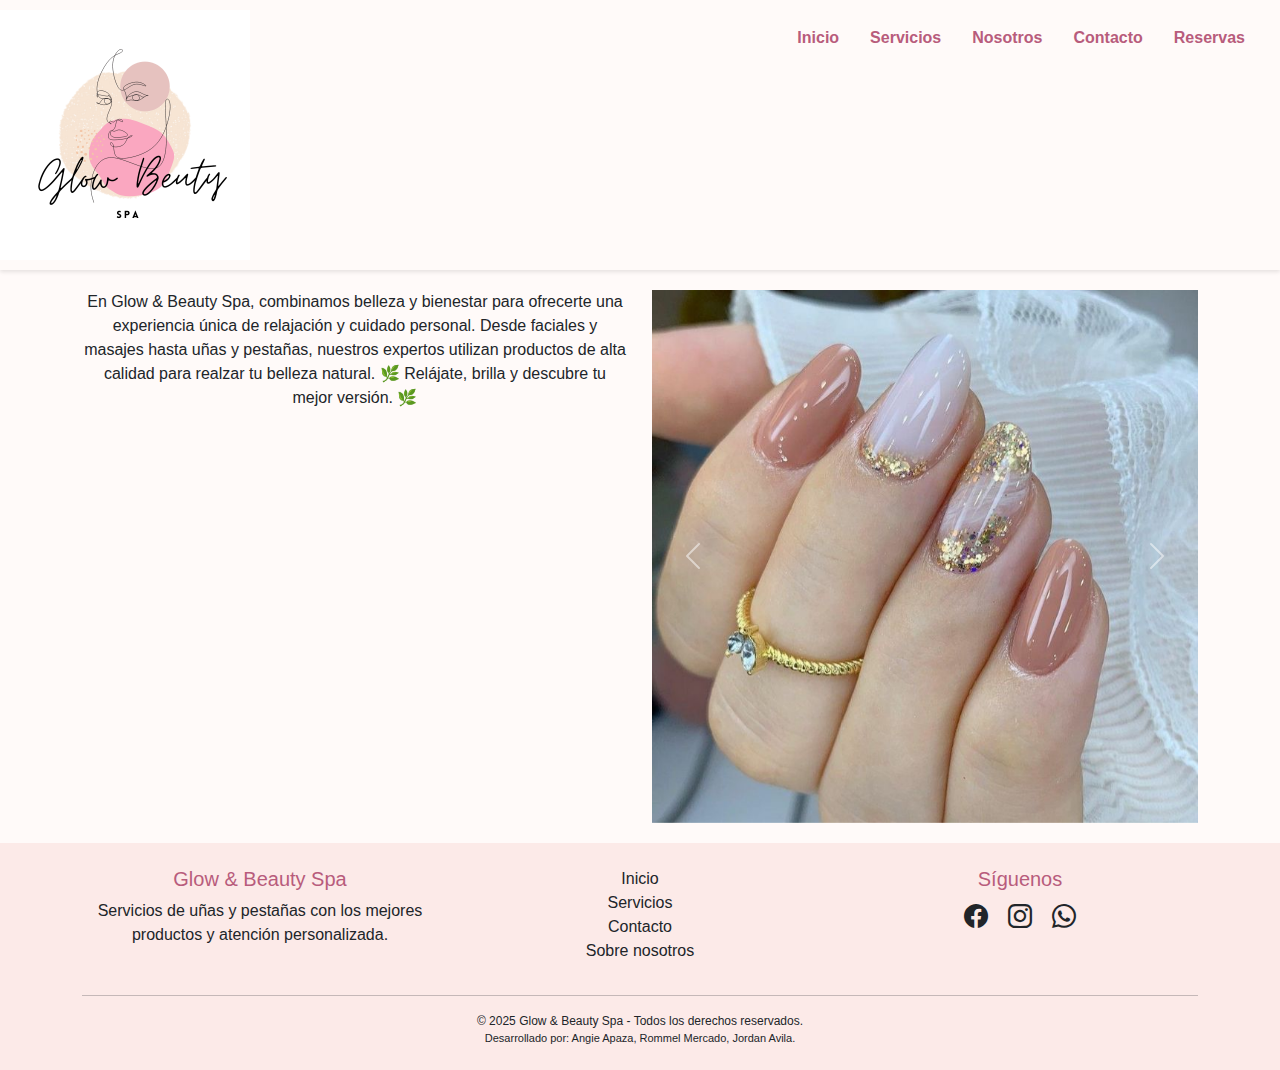
<file: index.html>
<!DOCTYPE html>
<html lang="en">

<head>
  <meta charset="UTF-8" />
  <meta name="viewport" content="width=device-width, initial-scale=1.0" />
  <title>Glow & Beauty Spa</title>
  <link href="./library/boostrap/bootstrap.min.css" rel="stylesheet" />
  <link rel="stylesheet" href="css/style.css" />
</head>

<body>
  <header>
    <div class="col-12">
      <div class="row">
        <div class="col-4"><img src="img/logotipo2.png" width="250px" /></div>
        <div class="col-8">
          <!-- Navbar -->
          <nav class="navbar navbar-expand-lg">
            <div class="container">
              <button class="navbar-toggler" type="button" data-bs-toggle="collapse" data-bs-target="#navbarNav">
                <span class="navbar-toggler-icon"></span>
              </button>
              <div class="collapse navbar-collapse" id="navbarNav">
                <ul class="navbar-nav ms-auto">
                  <li class="nav-item">
                    <a class="nav-link" href="index.html">Inicio</a>
                  </li>
                  <li class="nav-item">
                    <a class="nav-link" href="servicios.html">Servicios</a>
                  </li>
                  <li class="nav-item">
                    <a class="nav-link" href="nosotros.html">Nosotros</a>
                  </li>
                  <li class="nav-item">
                    <a class="nav-link" href="contacto.html">Contacto</a>
                  </li>
                  <li class="nav-item">
                    <a class="nav-link" href="reservas.html">Reservas</a>
                  </li>
                </ul>
              </div>
            </div>
          </nav>
        </div>
      </div>
    </div>
  </header>

  <div class="container text-center" id="main">
    <div class="row justify-content-end">
      <div class="col-6">
        En Glow & Beauty Spa, combinamos belleza y bienestar para ofrecerte
        una experiencia única de relajación y cuidado personal. Desde faciales
        y masajes hasta uñas y pestañas, nuestros expertos utilizan productos
        de alta calidad para realzar tu belleza natural. 🌿 Relájate, brilla y
        descubre tu mejor versión. 🌿
      </div>
      <div class="col-6">
        <div id="carouselExample" class="carousel slide" data-bs-ride="carousel">
          <div class="carousel-inner">
            <div class="carousel-item active">
              <img src="img/uñas.jpg" class="d-block w-100 img-fluid" alt="Imagen 1" />
            </div>
            <div class="carousel-item">
              <img src="img/mascarilla.jpg" class="d-block w-100 img-fluid" alt="Imagen 2" />
            </div>
            <div class="carousel-item">
              <img src="img/spa.jpg" class="d-block w-100 img-fluid" alt="Imagen 3" />
            </div>
          </div>
          <button class="carousel-control-prev" type="button" data-bs-target="#carouselExample" data-bs-slide="prev">
            <span class="carousel-control-prev-icon" aria-hidden="true"></span>
            <span class="visually-hidden">Anterior</span>
          </button>
          <button class="carousel-control-next" type="button" data-bs-target="#carouselExample" data-bs-slide="next">
            <span class="carousel-control-next-icon" aria-hidden="true"></span>
            <span class="visually-hidden">Siguiente</span>
          </button>
        </div>
      </div>
    </div>
  </div>

  <footer class="text-dark py-4 footer2">
    <div class="container text-center">
      <div class="row">
        <!-- Sección 1: Información de la empresa -->
        <div class="col-md-4">
          <h5>Glow & Beauty Spa</h5>
          <p>
            Servicios de uñas y pestañas con los mejores productos y atención
            personalizada.
          </p>
        </div>

        <!-- Sección 2: Enlaces rápidos -->
        <div class="col-md-4">
          <ul class="list-unstyled">
            <li>
              <a href="./index.html" class="text-dark text-decoration-none">Inicio</a>
            </li>
            <li>
              <a href="./servicios.html" class="text-dark text-decoration-none">Servicios</a>
            </li>
            <li>
              <a href="./contacto.html" class="text-dark text-decoration-none">Contacto</a>
            </li>
            <li>
              <a href="./nosotros.html" class="text-dark text-decoration-none">Sobre nosotros</a>
            </li>
          </ul>
        </div>

        <!-- Sección 3: Redes sociales -->
        <div class="col-md-4">
          <h5>Síguenos</h5>
          <a href="#" class="text-dark me-3"><i class="bi bi-facebook"></i></a>
          <a href="#" class="text-dark me-3"><i class="bi bi-instagram"></i></a>
          <a href="#" class="text-dark"><i class="bi bi-whatsapp"></i></a>
        </div>
      </div>

      <hr class="my-3 text-dark" />

      <p class="mb-0 texto-info">
        &copy; 2025 Glow & Beauty Spa - Todos los derechos reservados.
      </p>
      <p class="mb-0 texto-developer">
        Desarrollado por: Angie Apaza, Rommel Mercado, Jordan Avila.
      </p>
    </div>
  </footer>

  <!-- Bootstrap Icons (si usas íconos de redes sociales) -->
  <link rel="stylesheet" href="https://cdn.jsdelivr.net/npm/bootstrap-icons/font/bootstrap-icons.css" />
</body>
<script src="./library/boostrap/bootstrap.bundle.min.js"></script>
<script src="./library/boostrap/bootstrap.min.js"></script>

</html>
</file>
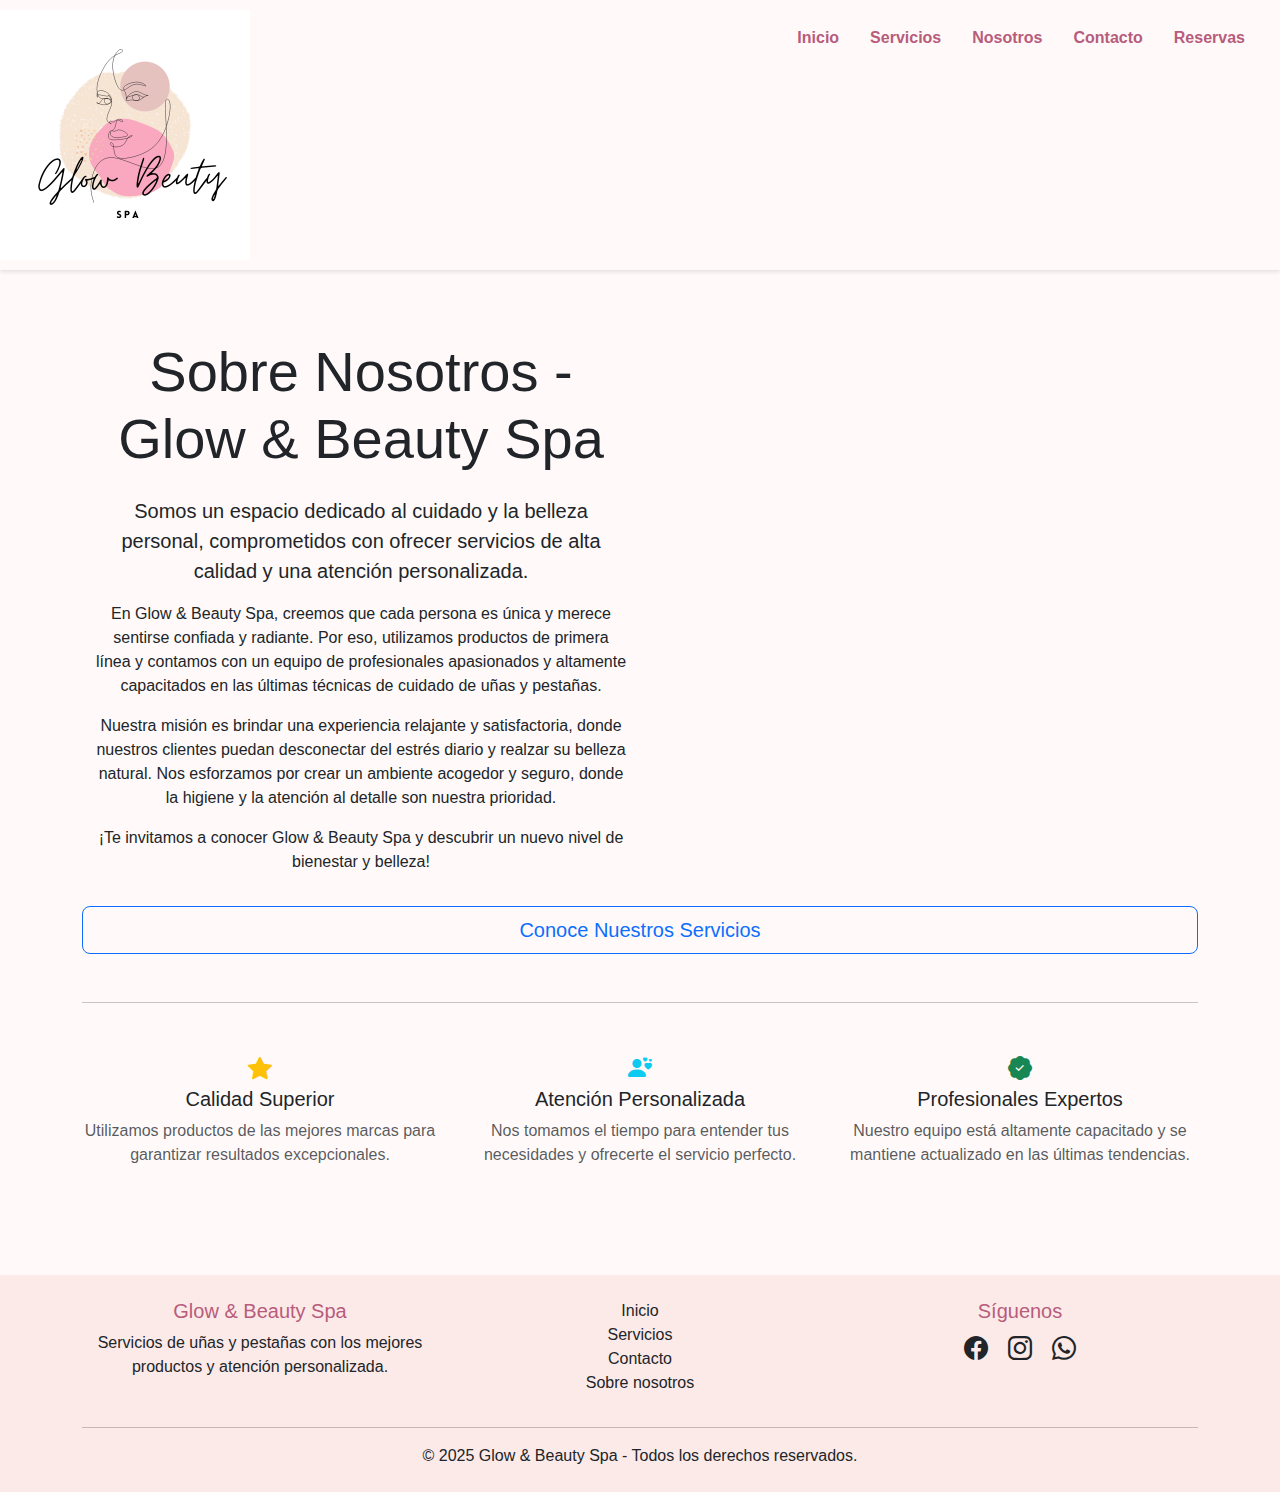
<file: nosotros.html>
<!DOCTYPE html>
<html lang="en">
  <head>
    <meta charset="UTF-8" />
    <meta name="viewport" content="width=device-width, initial-scale=1.0" />
    <title>Glow & Beauty Spa</title>
    <link href="./library/boostrap/bootstrap.min.css" rel="stylesheet" />
    <link rel="stylesheet" href="css/style.css" />
  </head>

  <body>
    <header>
      <div class="col-12">
        <div class="row">
          <div class="col-4"><img src="img/logotipo2.png" width="250px" /></div>
          <div class="col-8">
            <!-- Navbar -->
            <nav class="navbar navbar-expand-lg">
              <div class="container">
                <button
                  class="navbar-toggler"
                  type="button"
                  data-bs-toggle="collapse"
                  data-bs-target="#navbarNav"
                >
                  <span class="navbar-toggler-icon"></span>
                </button>
                <div class="collapse navbar-collapse" id="navbarNav">
                  <ul class="navbar-nav ms-auto">
                    <li class="nav-item">
                      <a class="nav-link" href="index.html">Inicio</a>
                    </li>
                    <li class="nav-item">
                      <a class="nav-link" href="servicios.html">Servicios</a>
                    </li>
                    <li class="nav-item">
                      <a class="nav-link" href="nosotros.html">Nosotros</a>
                    </li>
                    <li class="nav-item">
                      <a class="nav-link" href="contacto.html">Contacto</a>
                    </li>
                    <li class="nav-item">
                      <a class="nav-link" href="reservas.html">Reservas</a>
                    </li>
                  </ul>
                </div>
              </div>
            </nav>
          </div>
        </div>
      </div>
    </header>

    <div class="container text-center" id="main">
      <section id="nosotros" class="py-5">
        <div class="container">
          <div class="row align-items-center">
            <div class="col-md-6">
              <h2 class="display-4 mb-4">Sobre Nosotros - Glow & Beauty Spa</h2>
              <p class="lead">
                Somos un espacio dedicado al cuidado y la belleza personal, comprometidos
                con ofrecer servicios de alta calidad y una atención personalizada.
              </p>
              <p>
                En Glow & Beauty Spa, creemos que cada persona es única y merece sentirse
                confiada y radiante. Por eso, utilizamos productos de primera línea y
                contamos con un equipo de profesionales apasionados y altamente
                capacitados en las últimas técnicas de cuidado de uñas y pestañas.
              </p>
              <p>
                Nuestra misión es brindar una experiencia relajante y satisfactoria,
                donde nuestros clientes puedan desconectar del estrés diario y realzar
                su belleza natural. Nos esforzamos por crear un ambiente acogedor y
                seguro, donde la higiene y la atención al detalle son nuestra prioridad.
              </p>
              <p>
                ¡Te invitamos a conocer Glow & Beauty Spa y descubrir un nuevo nivel de
                bienestar y belleza!
              </p>
  
              <!--<div class="d-flex justify-content-center justify-content-md-start">
            <a href="#servicios" class="btn btn-outline-primary btn-lg mt-3">
              Conoce Nuestros Servicios
            </a>
          </div>-->
          
        </div>
              <a href="./servicios.html" class="btn btn-outline-primary btn-lg mt-3">
                Conoce Nuestros Servicios
              </a>
            </div>
  
          </div>
      
          <hr class="my-5" />
      
          <div class="row text-center">
            <div class="col-md-4 mb-4">
              <i class="bi bi-star-fill text-warning fa-3x mb-3"></i>
              <h3 class="h5">Calidad Superior</h3>
              <p class="text-muted">
                Utilizamos productos de las mejores marcas para garantizar resultados
                excepcionales.
              </p>
            </div>
            <div class="col-md-4 mb-4">
              <i class="bi bi-person-hearts text-info fa-3x mb-3"></i>
              <h3 class="h5">Atención Personalizada</h3>
              <p class="text-muted">
                Nos tomamos el tiempo para entender tus necesidades y ofrecerte el
                servicio perfecto.
              </p>
            </div>
            <div class="col-md-4 mb-4">
              <i class="bi bi-patch-check-fill text-success fa-3x mb-3"></i>
              <h3 class="h5">Profesionales Expertos</h3>
              <p class="text-muted">
                Nuestro equipo está altamente capacitado y se mantiene actualizado en
                las últimas tendencias.
              </p>
            </div>
          </div>
        </div>
      </section>
      
      <link
        rel="stylesheet"
        href="https://cdn.jsdelivr.net/npm/bootstrap-icons@1.10.5/font/bootstrap-icons.min.css"
      />
    </div>

    <footer class="text-dark py-4 footer2">
      <div class="container text-center">
        <div class="row">
          <!-- Sección 1: Información de la empresa -->
          <div class="col-md-4">
            <h5>Glow & Beauty Spa</h5>
            <p>
              Servicios de uñas y pestañas con los mejores productos y atención
              personalizada.
            </p>
          </div>

          <!-- Sección 2: Enlaces rápidos -->
          <div class="col-md-4">
            <ul class="list-unstyled">
              <li>
                <a href="./index.html" class="text-dark text-decoration-none"
                  >Inicio</a
                >
              </li>
              <li>
                <a
                  href="./servicios.html"
                  class="text-dark text-decoration-none"
                  >Servicios</a
                >
              </li>
              <li>
                <a href="./contacto.html" class="text-dark text-decoration-none"
                  >Contacto</a
                >
              </li>
              <li>
                <a href="./nosotros.html" class="text-dark text-decoration-none"
                  >Sobre nosotros</a
                >
              </li>
            </ul>
          </div>

          <!-- Sección 3: Redes sociales -->
          <div class="col-md-4">
            <h5>Síguenos</h5>
            <a href="#" class="text-dark me-3"
              ><i class="bi bi-facebook"></i
            ></a>
            <a href="#" class="text-dark me-3"
              ><i class="bi bi-instagram"></i
            ></a>
            <a href="#" class="text-dark"><i class="bi bi-whatsapp"></i></a>
          </div>
        </div>

        <hr class="my-3 text-dark" />

        <!-- Derechos de autor -->
        <p class="mb-0">
          &copy; 2025 Glow & Beauty Spa - Todos los derechos reservados.
        </p>
      </div>
    </footer>


    <!-- Bootstrap Icons (si usas íconos de redes sociales) -->
    <link
      rel="stylesheet"
      href="https://cdn.jsdelivr.net/npm/bootstrap-icons/font/bootstrap-icons.css"
    />
  </body>
  <script src="./library/boostrap/bootstrap.bundle.min.js"></script>
  <script src="./library/boostrap/bootstrap.min.js"></script>
</html>
</file>
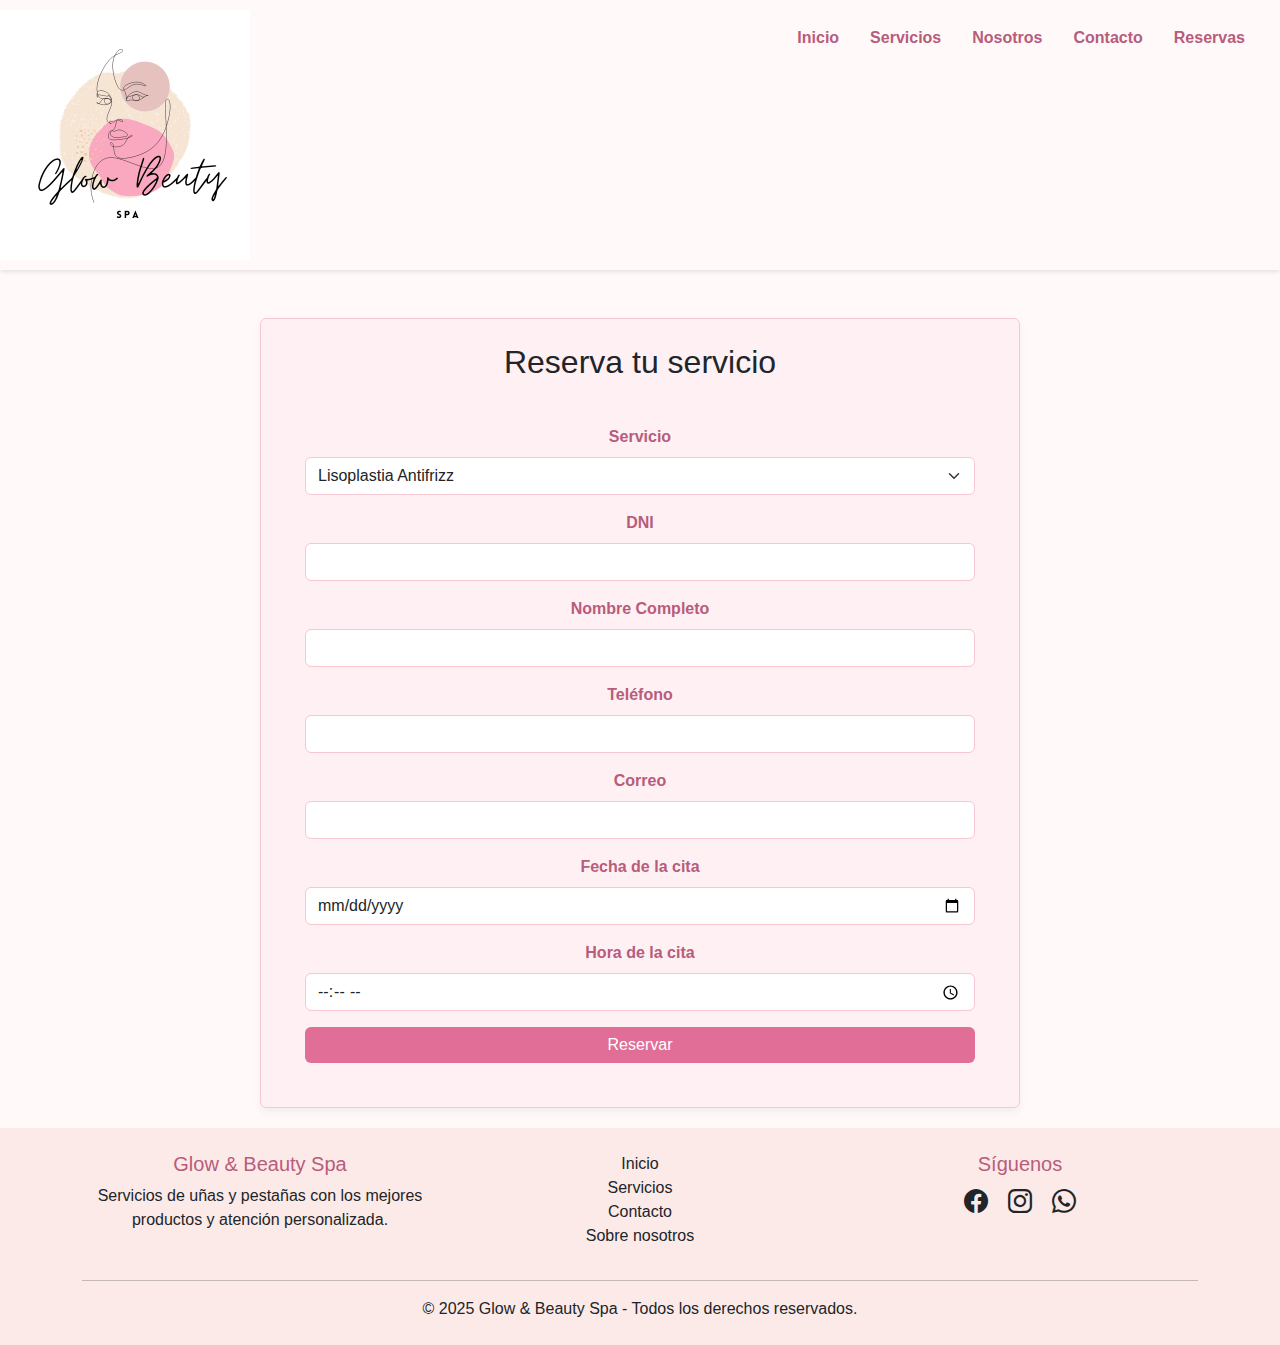
<file: reservas.html>
<!DOCTYPE html>
<html lang="en">
  <head>
    <meta charset="UTF-8" />
    <meta name="viewport" content="width=device-width, initial-scale=1.0" />
    <title>Glow & Beauty Spa</title>
    <link href="library/boostrap/bootstrap.min.css" rel="stylesheet" />
    <link rel="stylesheet" href="css/style.css" />
  </head>

  <body>
    <header>
      <div class="col-12">
        <div class="row">
          <div class="col-4"><img src="img/logotipo2.png" width="250px" /></div>
          <div class="col-8">
            <!-- Navbar -->
            <nav class="navbar navbar-expand-lg">
              <div class="container">
                <button
                  class="navbar-toggler"
                  type="button"
                  data-bs-toggle="collapse"
                  data-bs-target="#navbarNav"
                >
                  <span class="navbar-toggler-icon"></span>
                </button>
                <div class="collapse navbar-collapse" id="navbarNav">
                  <ul class="navbar-nav ms-auto">
                    <li class="nav-item">
                      <a class="nav-link" href="index.html">Inicio</a>
                    </li>
                    <li class="nav-item">
                      <a class="nav-link" href="servicios.html">Servicios</a>
                    </li>
                    <li class="nav-item">
                      <a class="nav-link" href="nosotros.html">Nosotros</a>
                    </li>
                    <li class="nav-item">
                      <a class="nav-link" href="contacto.html">Contacto</a>
                    </li>
                    <li class="nav-item">
                      <a class="nav-link" href="reservas.html">Reservas</a>
                    </li>
                  </ul>
                </div>
              </div>
            </nav>
          </div>
        </div>
      </div>
    </header>

    <div class="container text-center" id="main">
      <div class="row justify-content-center mt-5">
        <div class="col-md-8 p-4 tercero rounded">
          <h2 class="mb-4">Reserva tu servicio</h2>
          <form id="reservaForm">
            <div class="mb-3">
              <label for="servicio" class="form-label">Servicio</label>
              <select class="form-select" id="servicios" required>
                <option value="" selected disabled>
                  Selecciona un servicio
                </option>
                <option value="Manicure">Manicure</option>
                <option value="Pedicure">Pedicure</option>
                <option value="Pestañas">Pestañas</option>
                <option value="Limpieza Facial">Limpieza Facial</option>
              </select>
            </div>

            <div class="mb-3">
              <label for="dni" class="form-label">DNI</label>
              <input
                type="text"
                class="form-control"
                id="dni"
                maxlength="8"
                required
              />
            </div>

            <div class="mb-3">
              <label for="nombre" class="form-label">Nombre Completo</label>
              <input type="text" class="form-control" id="nombre" required />
            </div>

            <div class="mb-3">
              <label for="telefono" class="form-label">Teléfono</label>
              <input type="tel" class="form-control" id="telefono" required />
            </div>

            <div class="mb-3">
              <label for="correo" class="form-label">Correo</label>
              <input type="email" class="form-control" id="correo" required />
            </div>

            <div class="mb-3">
              <label for="fecha" class="form-label">Fecha de la cita</label>
              <input type="date" class="form-control" id="fecha" required />
            </div>

            <div class="mb-3">
              <label for="hora" class="form-label">Hora de la cita</label>
              <input type="time" class="form-control" id="hora" required />
            </div>

            <button type="submit" class="btn primario text-white w-100">
              Reservar
            </button>
          </form>
        </div>
      </div>
    </div>

    <footer class="text-dark py-4 footer2">
      <div class="container text-center">
        <div class="row">
          <!-- Sección 1: Información de la empresa -->
          <div class="col-md-4">
            <h5>Glow & Beauty Spa</h5>
            <p>
              Servicios de uñas y pestañas con los mejores productos y atención
              personalizada.
            </p>
          </div>

          <!-- Sección 2: Enlaces rápidos -->
          <div class="col-md-4">
            <ul class="list-unstyled">
              <li>
                <a href="./index.html" class="text-dark text-decoration-none"
                  >Inicio</a
                >
              </li>
              <li>
                <a
                  href="./servicios.html"
                  class="text-dark text-decoration-none"
                  >Servicios</a
                >
              </li>
              <li>
                <a href="./contacto.html" class="text-dark text-decoration-none"
                  >Contacto</a
                >
              </li>
              <li>
                <a href="./nosotros.html" class="text-dark text-decoration-none"
                  >Sobre nosotros</a
                >
              </li>
            </ul>
          </div>

          <!-- Sección 3: Redes sociales -->
          <div class="col-md-4">
            <h5>Síguenos</h5>
            <a href="#" class="text-dark me-3"
              ><i class="bi bi-facebook"></i
            ></a>
            <a href="#" class="text-dark me-3"
              ><i class="bi bi-instagram"></i
            ></a>
            <a href="#" class="text-dark"><i class="bi bi-whatsapp"></i></a>
          </div>
        </div>

        <hr class="my-3 text-dark" />

        <!-- Derechos de autor -->
        <p class="mb-0">
          &copy; 2025 Glow & Beauty Spa - Todos los derechos reservados.
        </p>
      </div>
    </footer>

    <!-- Bootstrap Icons (si usas íconos de redes sociales) -->
    <link
      rel="stylesheet"
      href="https://cdn.jsdelivr.net/npm/bootstrap-icons/font/bootstrap-icons.css"
    />
  </body>
  <script src="library/boostrap/bootstrap.min.js"></script>
  <script src="library/boostrap/bootstrap.bundle.min.js"></script>
  <script type="module" src="js/servicios.js"></script>

  <script type="module" src="js/reservas.js"></script>
</html>
</file>
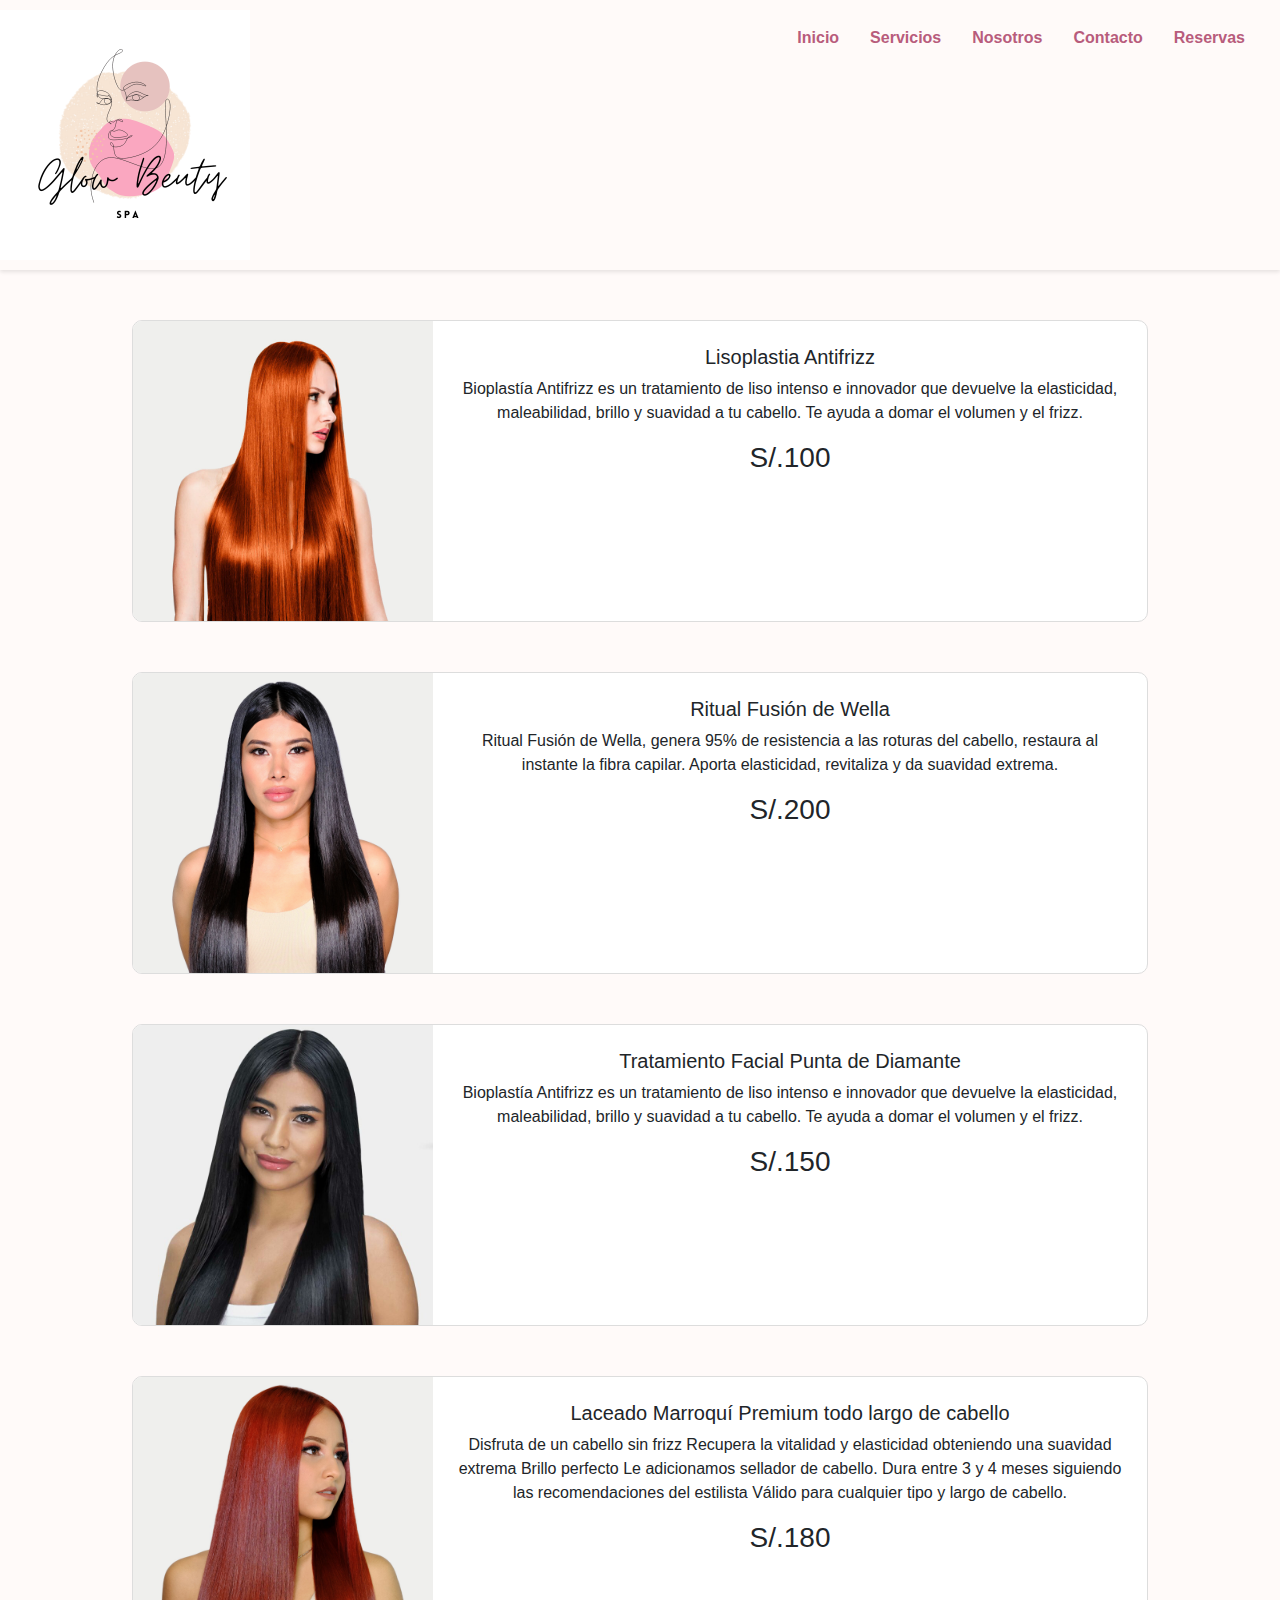
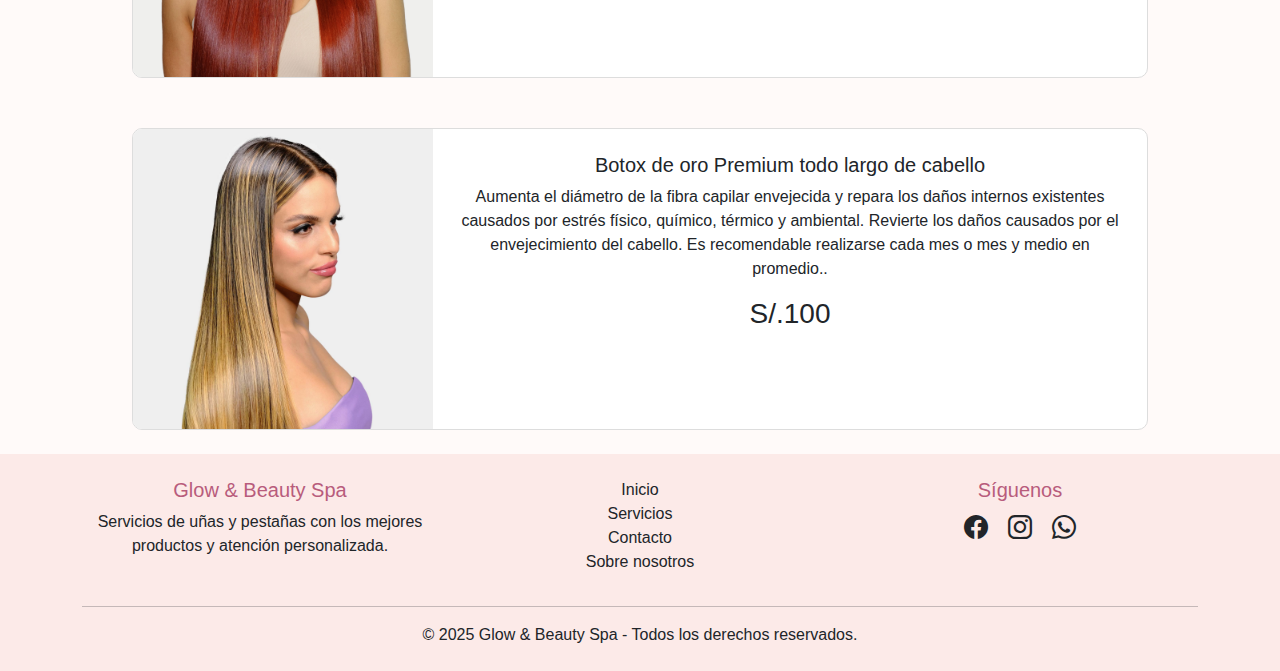
<file: servicios.html>
<!DOCTYPE html>
<html lang="en">
  <head>
    <meta charset="UTF-8" />
    <meta name="viewport" content="width=device-width, initial-scale=1.0" />
    <title>Glow & Beauty Spa</title>
    <link href="./library/boostrap/bootstrap.min.css" rel="stylesheet" />
    <link rel="stylesheet" href="css/style.css" />
  </head>

  <body>
    <header>
      <div class="col-12">
        <div class="row">
          <div class="col-4"><img src="img/logotipo2.png" width="250px" /></div>
          <div class="col-8">
            <!-- Navbar -->
            <nav class="navbar navbar-expand-lg">
              <div class="container">
                <button
                  class="navbar-toggler"
                  type="button"
                  data-bs-toggle="collapse"
                  data-bs-target="#navbarNav"
                >
                  <span class="navbar-toggler-icon"></span>
                </button>
                <div class="collapse navbar-collapse" id="navbarNav">
                  <ul class="navbar-nav ms-auto">
                    <li class="nav-item">
                      <a class="nav-link" href="index.html">Inicio</a>
                    </li>
                    <li class="nav-item">
                      <a class="nav-link" href="servicios.html">Servicios</a>
                    </li>
                    <li class="nav-item">
                      <a class="nav-link" href="nosotros.html">Nosotros</a>
                    </li>
                    <li class="nav-item">
                      <a class="nav-link" href="contacto.html">Contacto</a>
                    </li>
                    <li class="nav-item">
                      <a class="nav-link" href="reservas.html">Reservas</a>
                    </li>
                  </ul>
                </div>
              </div>
            </nav>
          </div>
        </div>
      </div>
    </header>

    <div class="container text-center">
      <div id="servicios"></div>
    </div>

    <footer class="text-dark py-4 footer2">
      <div class="container text-center">
        <div class="row">
          <!-- Sección 1: Información de la empresa -->
          <div class="col-md-4">
            <h5>Glow & Beauty Spa</h5>
            <p>
              Servicios de uñas y pestañas con los mejores productos y atención
              personalizada.
            </p>
          </div>

          <!-- Sección 2: Enlaces rápidos -->
          <div class="col-md-4">
            <ul class="list-unstyled">
              <li>
                <a href="./index.html" class="text-dark text-decoration-none"
                  >Inicio</a
                >
              </li>
              <li>
                <a
                  href="./servicios.html"
                  class="text-dark text-decoration-none"
                  >Servicios</a
                >
              </li>
              <li>
                <a href="./contacto.html" class="text-dark text-decoration-none"
                  >Contacto</a
                >
              </li>
              <li>
                <a href="./nosotros.html" class="text-dark text-decoration-none"
                  >Sobre nosotros</a
                >
              </li>
            </ul>
          </div>

          <!-- Sección 3: Redes sociales -->
          <div class="col-md-4">
            <h5>Síguenos</h5>
            <a href="#" class="text-dark me-3"
              ><i class="bi bi-facebook"></i
            ></a>
            <a href="#" class="text-dark me-3"
              ><i class="bi bi-instagram"></i
            ></a>
            <a href="#" class="text-dark"><i class="bi bi-whatsapp"></i></a>
          </div>
        </div>

        <hr class="my-3 text-dark" />

        <!-- Derechos de autor -->
        <p class="mb-0">
          &copy; 2025 Glow & Beauty Spa - Todos los derechos reservados.
        </p>
      </div>
    </footer>

    <!-- Bootstrap Icons (si usas íconos de redes sociales) -->
    <link
      rel="stylesheet"
      href="https://cdn.jsdelivr.net/npm/bootstrap-icons/font/bootstrap-icons.css"
    />
  </body>
  <script src="./library/boostrap/bootstrap.bundle.min.js"></script>
  <script src="./library/boostrap/bootstrap.min.js"></script>
  <script type="module" src="./js/servicios.js"></script>
</html>
</file>
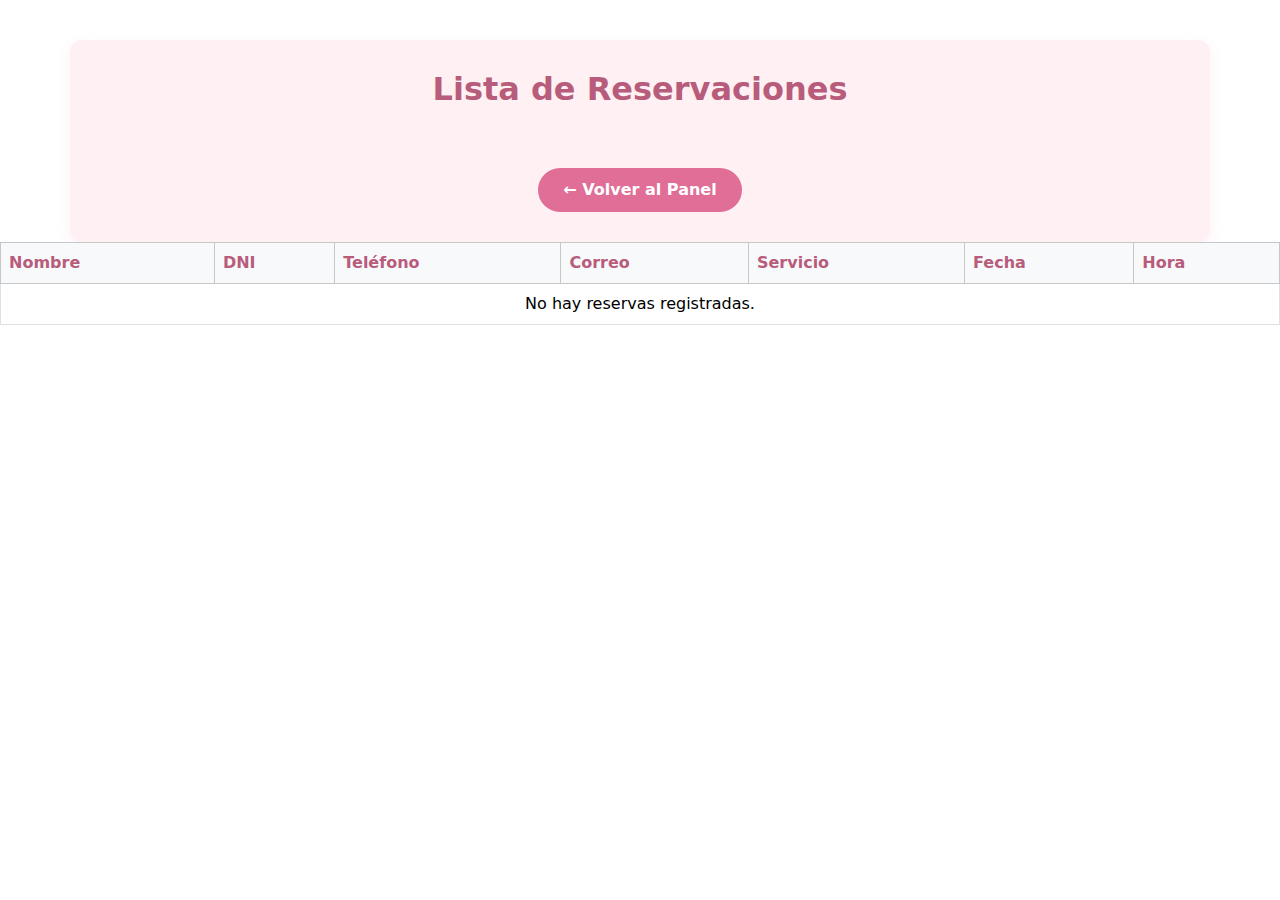
<file: admin/reservas.html>
<!DOCTYPE html>
<html lang="es">
  <head>
    <meta charset="UTF-8" />
    <title>Reservaciones</title>
    <link rel="stylesheet" href="/css/style.css" />
    <link
      href="https://cdn.jsdelivr.net/npm/bootstrap@5.3.0/dist/css/bootstrap.min.css"
      rel="stylesheet"
    />
    <style>
      .reserva-container {
        background-color: #fff0f3;
        border-radius: 12px;
        padding: 30px;
        margin-top: 40px;
        box-shadow: 0 6px 15px rgba(224, 110, 151, 0.1);
      }

      .reserva-title {
        color: #b85c7c;
        font-weight: bold;
        margin-bottom: 30px;
      }

      .table thead {
        background-color: #fceae8;
      }

      .table th {
        color: #b85c7c;
      }

      .table tbody tr:hover {
        background-color: #fff8fa;
      }

      .btn-volver {
        background-color: #e06e97;
        color: white;
        font-weight: bold;
        padding: 10px 25px;
        border-radius: 30px;
        border: none;
        transition: background-color 0.3s ease;
        margin-top: 30px;
      }

      .btn-volver:hover {
        background-color: #cc5d85;
      }

      .volver-container {
        display: flex;
        justify-content: center;
      }
    </style>
  </head>
  <body>
    <div class="container reserva-container">
      <h2 class="text-center reserva-title">Lista de Reservaciones</h2>

      <!-- Botón para volver -->
      <div class="volver-container">
        <a href="panel.html" class="btn btn-volver">← Volver al Panel</a>
      </div>
    </div>

    <div class="table-responsive">
      <table class="table table-bordered table-hover">
        <thead class="table-light">
          <tr>
            <th>Nombre</th>
            <th>DNI</th>
            <th>Teléfono</th>
            <th>Correo</th>
            <th>Servicio</th>
            <th>Fecha</th>
            <th>Hora</th>
          </tr>
        </thead>
        <tbody id="tabla-reservas">
          <!-- Las reservas se insertarán aquí -->
        </tbody>
      </table>
    </div>

    <script type="module" src="reservas.js"></script>
  </body>
</html>
</file>
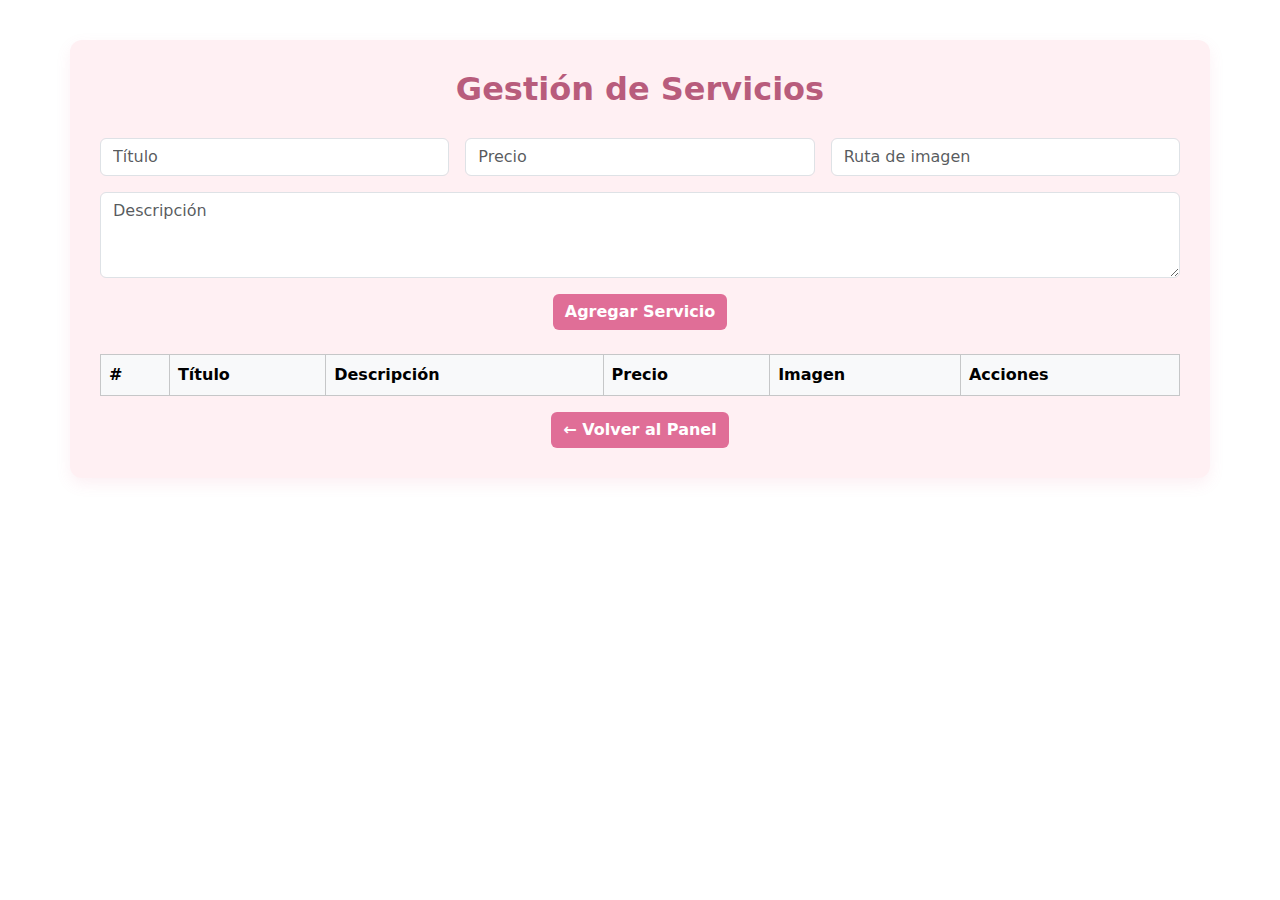
<file: admin/servicios.html>
<!DOCTYPE html>
<html lang="es">
  <head>
    <meta charset="UTF-8" />
    <title>Gestión de Servicios</title>
    <link rel="stylesheet" href="/css/style.css" />
    <link
      href="https://cdn.jsdelivr.net/npm/bootstrap@5.3.0/dist/css/bootstrap.min.css"
      rel="stylesheet"
    />
    <style>
      .servicios-container {
        background-color: #fff0f3;
        border-radius: 12px;
        padding: 30px;
        margin-top: 40px;
        box-shadow: 0 6px 15px rgba(224, 110, 151, 0.1);
      }

      .servicios-title {
        color: #b85c7c;
        font-weight: bold;
        margin-bottom: 30px;
      }

      .btn-custom {
        background-color: #e06e97;
        color: white;
        font-weight: bold;
        border: none;
      }

      .btn-custom:hover {
        background-color: #cc5d85;
      }
    </style>
  </head>
  <body>
    <div class="container servicios-container">
      <h2 class="text-center servicios-title">Gestión de Servicios</h2>

      <form id="form-servicio" class="mb-4">
        <div class="row g-3">
          <div class="col-md-4">
            <input
              type="text"
              id="titulo"
              class="form-control"
              placeholder="Título"
              required
            />
          </div>
          <div class="col-md-4">
            <input
              type="number"
              id="precio"
              class="form-control"
              placeholder="Precio"
              required
            />
          </div>
          <div class="col-md-4">
            <input
              type="text"
              id="imagen"
              class="form-control"
              placeholder="Ruta de imagen"
              required
            />
          </div>
          <div class="col-12">
            <textarea
              id="descripcion"
              class="form-control"
              rows="3"
              placeholder="Descripción"
              required
            ></textarea>
          </div>
          <div class="col-12 text-center">
            <button type="submit" class="btn btn-custom">
              Agregar Servicio
            </button>
          </div>
        </div>
      </form>

      <table class="table table-bordered table-hover">
        <thead class="table-light">
          <tr>
            <th>#</th>
            <th>Título</th>
            <th>Descripción</th>
            <th>Precio</th>
            <th>Imagen</th>
            <th>Acciones</th>
          </tr>
        </thead>
        <tbody id="lista-servicios"></tbody>
      </table>

      <div class="text-center mt-3">
        <a href="panel.html" class="btn btn-custom">← Volver al Panel</a>
      </div>
    </div>

    <script type="module">
      let servicios = JSON.parse(localStorage.getItem("servicios")) || [];

      const lista = document.getElementById("lista-servicios");
      const form = document.getElementById("form-servicio");
      let idEnEdicion = null;

      function guardarServicios() {
        localStorage.setItem("servicios", JSON.stringify(servicios));
      }

      function renderServicios() {
        lista.innerHTML = "";
        servicios.forEach((s) => {
          const row = document.createElement("tr");
          row.innerHTML = `
        <td>${s.id}</td>
        <td>${s.titulo}</td>
        <td>${s.descripcion}</td>
        <td>S/. ${s.precio}</td>
        <td><img src="./../${s.imagen}" alt="img" width="60" /></td>
        <td>
          <button class="btn btn-sm btn-warning me-1" onclick="editarServicio(${s.id})">Editar</button>
          <button class="btn btn-sm btn-danger" onclick="eliminarServicio(${s.id})">Eliminar</button>
        </td>
      `;
          lista.appendChild(row);
        });
      }

      window.eliminarServicio = function (id) {
        if (confirm("¿Seguro que deseas eliminar este servicio?")) {
          servicios = servicios.filter((s) => s.id !== id);
          guardarServicios();
          renderServicios();
        }
      };

      window.editarServicio = function (id) {
        const servicio = servicios.find((s) => s.id === id);
        document.getElementById("titulo").value = servicio.titulo;
        document.getElementById("precio").value = servicio.precio;
        document.getElementById("imagen").value = servicio.imagen;
        document.getElementById("descripcion").value = servicio.descripcion;
        idEnEdicion = id; // Guardamos el ID para actualizarlo después
      };

      form.addEventListener("submit", (e) => {
        e.preventDefault();
        const nuevoServicio = {
          id: idEnEdicion ?? Date.now(), // Usa el id actual si se está editando
          titulo: document.getElementById("titulo").value,
          precio: parseFloat(document.getElementById("precio").value),
          imagen: document.getElementById("imagen").value,
          descripcion: document.getElementById("descripcion").value,
        };

        if (idEnEdicion) {
          // Editando: actualizamos el objeto
          servicios = servicios.map((s) =>
            s.id === idEnEdicion ? nuevoServicio : s
          );
          idEnEdicion = null; // Reiniciamos estado de edición
        } else {
          // Nuevo servicio
          servicios.push(nuevoServicio);
        }

        guardarServicios();
        renderServicios();
        form.reset();
      });

      renderServicios();
    </script>
  </body>
</html>
</file>
<file: css/style.css>
body {
    font-family: 'Segoe UI', Tahoma, Geneva, Verdana, sans-serif;
    background-color: #fffaf9;
    margin: 0;
    padding: 0;
}


header {
    padding: 10px 0;
    box-shadow: 0 2px 4px rgba(0, 0, 0, 0.1);
    background-color: #fffaf9;
}


.navbar-nav .nav-link {
    color: #b85c7c;
    font-weight: 600;
    margin-right: 15px;
}

.navbar-nav .nav-link:hover {
    color: #e06e97;
}


.btn.primario {
    background-color: #e06e97;
    border: none;
}

.btn.primario:hover {
    background-color: #cc5d85;
}


.tercero {
    background-color: #fff0f3;
    border: 1px solid #f7c8d2;
    box-shadow: 0 4px 8px rgba(0, 0, 0, 0.05);
}


.footer2 {
    background-color: #fceae8;
    color: #333;
}

.footer2 h5 {
    color: #b85c7c;
}

.footer2 a:hover {
    color: #e06e97 !important;
}


.bi {
    font-size: 1.5rem;
}

@media (max-width: 768px) {

    header .col-4,
    header .col-8 {
        text-align: center;
    }

    .navbar-nav {
        text-align: center;
    }
}

#main {
    margin-top: 20px;
    margin-bottom: 20px;
}


label.form-label {
    font-weight: 600;
    color: #b85c7c;
}

/* Inputs del formulario */
.form-control,
.form-select {
    border: 1px solid #f7c8d2;
    background-color: #fff;
    transition: border-color 0.3s, box-shadow 0.3s;
}

.form-control:focus,
.form-select:focus {
    border-color: #e06e97;
    box-shadow: 0 0 5px rgba(224, 110, 151, 0.4);
}

/* Estilo general del formulario */
#reservaForm {
    background-color: #fff0f3;
    border-radius: 12px;
    padding: 20px;
}


#reservaForm h2 {
    color: #b85c7c;
    font-weight: bold;
}


.form-control:hover,
.form-select:hover {
    background-color: #fff8fa;
}

.back-primario {
    background-color: #FAA7C0;
}

.back-secundario {
    background-color: #F7E5D4;
}

.back-color-tercero {
    background-color: #E6C2BF;
}

.color-primario {
    color: #FAA7C0;
}

.color-secundario {
    color: #F7E5D4;
}

.color-tercero {
    color: #E6C2BF;
}

.texto-info{
    font-size: 12px;
}

.texto-developer {
    font-size: 11px;
}
</file>
